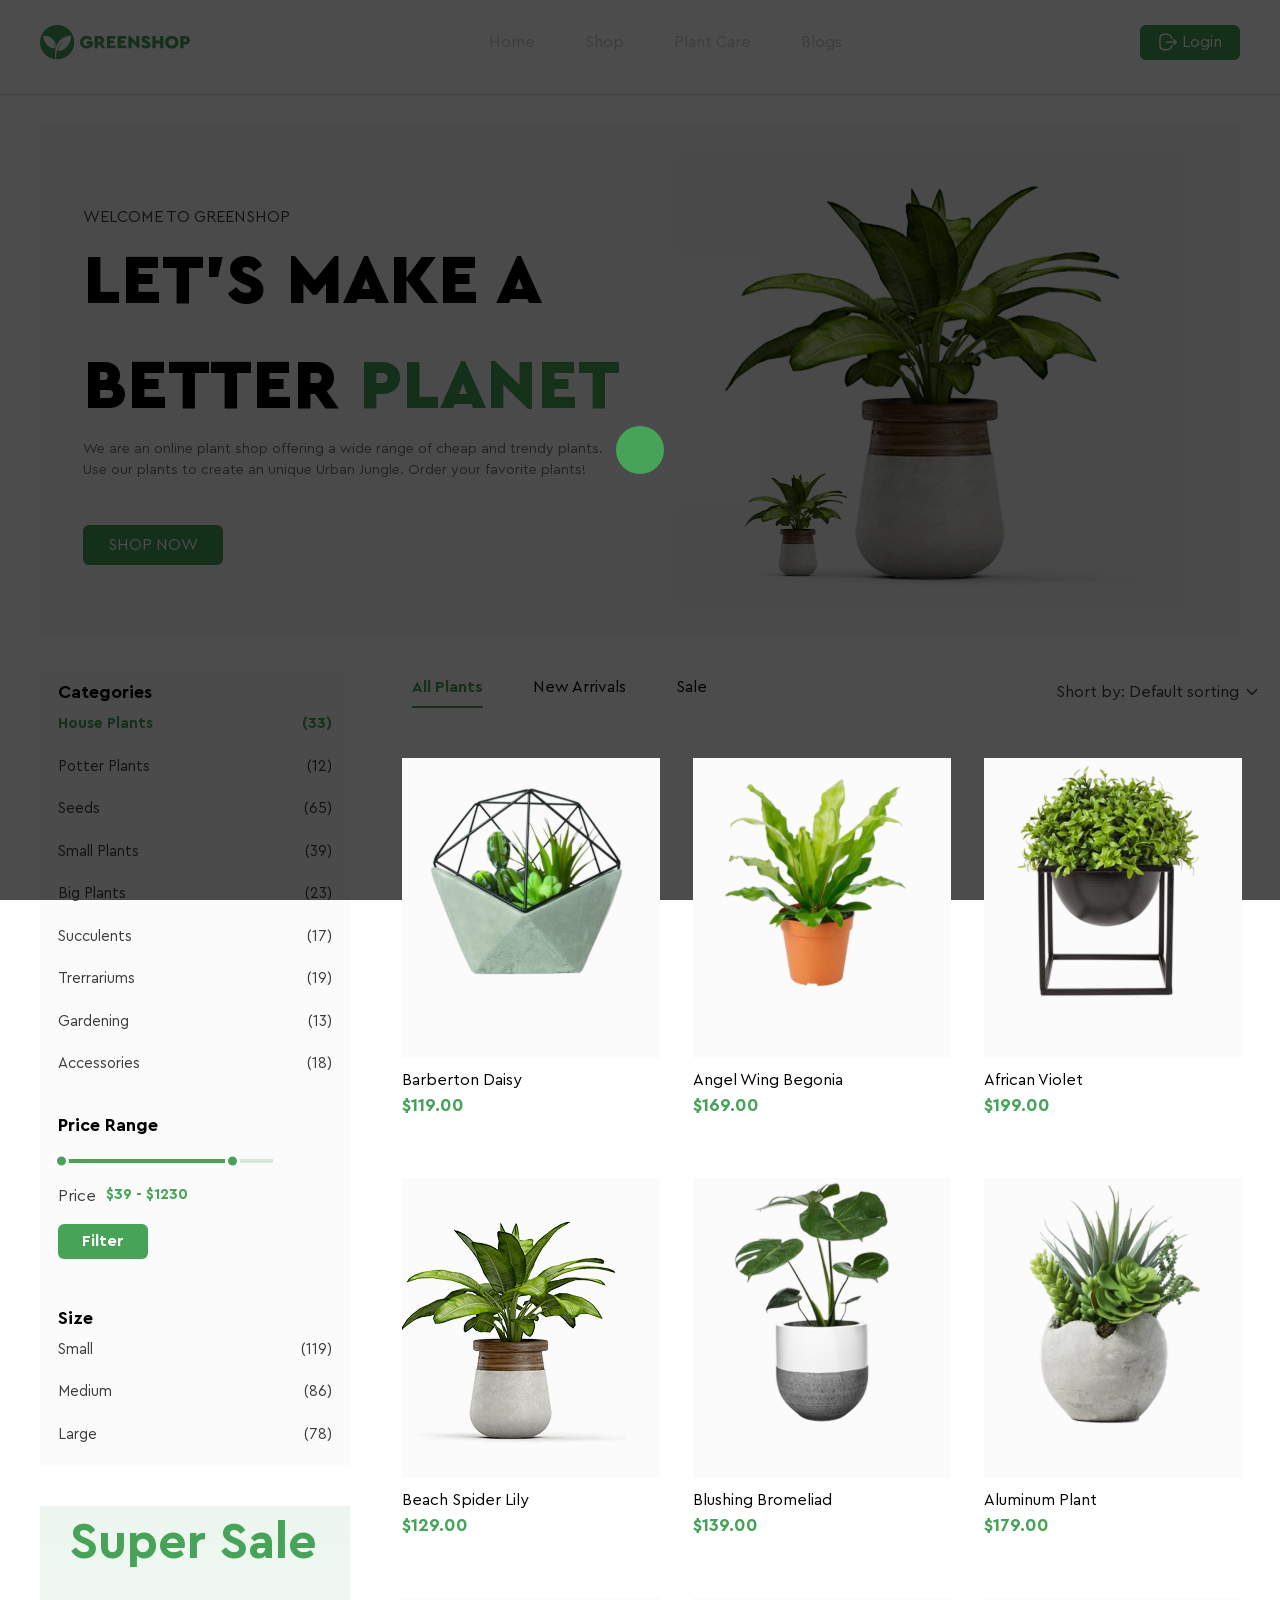
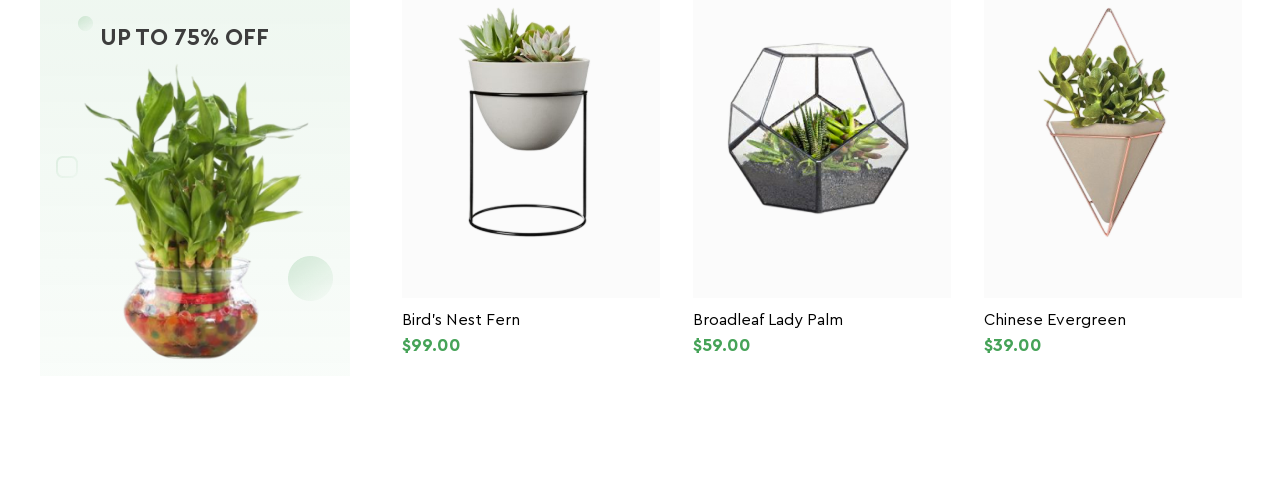
<file: index.html>
<!DOCTYPE html>
<html lang="uk">

<head>
    <meta charset="UTF-8">
    <meta name="viewport" content="width=device-width, initial-scale=1.0">
    <title>GREENSHOP</title>

    <link rel="stylesheet" href="./styles/reset.css">
    <link rel="stylesheet" href="./styles/font.css">
    <link rel="stylesheet" href="./styles/heroscreen.css">
    <link rel="stylesheet" href="./styles/catalog.css">
     <link rel="stylesheet" href="./styles/loader.css">

</head>

<body>
    <div class="loader">
        <div class="spinner"></div>
    </div>

    <header class="site-header">
        <div class="container">
            <img src="./picture/Logo.svg"></img>
            <nav class="main-nav">

                <a href="#">Home</a>
                <a href="#">Shop</a>
                <a href="#">Plant Care</a>
                <a href="#">Blogs</a>


            </nav>
            <button class="button">
                <img src="./picture/Logout.svg">
                Login

            </button>

        </div>
        <div class="divider"></div>

    </header>
    <main>

        <section class="hero">

            <div class="hero-content">
                <p>WELCOME TO GREENSHOP</p>
                <h1>LET'S MAKE A <br> BETTER <span style="color:#46A358;"> PLANET</span>
                </h1>

                <p class="hero-text">
                    We are an online plant shop offering a wide range of cheap and trendy plants. Use our plants to
                    create
                    an unique Urban Jungle. Order your favorite plants!
                </p>

                <button class="hero-button">SHOP NOW</button>
            </div>

            <div class=" hero img ">
                <img src="./picture/Frame 1.png" alt="green plant">
            </div>

        </section>



        <section class="catalog-container">

            <aside class="sidebar">
                <h3 class="sidebar-title">Categories</h3>

                <ul class="category-list">
                    <li class="category-item">
                        <a href="#" class="active">
                            <span>House Plants</span>
                            <span>(33)</span>
                        </a>
                    </li>

                    <li class="category-item">
                        <a href="#">
                            <span>Potter Plants</span>
                            <span>(12)</span>
                        </a>
                    </li>

                    <li class="category-item">
                        <a href="#">
                            <span>Seeds</span>
                            <span>(65)</span>
                        </a>
                    </li>

                    <li class="category-item">
                        <a href="#">
                            <span>Small Plants</span>
                            <span>(39)</span>
                        </a>
                    </li>

                    <li class="category-item">
                        <a href="#">
                            <span>Big Plants</span>
                            <span>(23)</span>
                        </a>
                    </li>

                    <li class="category-item">
                        <a href="#">
                            <span>Succulents</span>
                            <span>(17)</span>
                        </a>
                    </li>

                    <li class="category-item">
                        <a href="#">
                            <span>Trerrariums</span>
                            <span>(19)</span>
                        </a>
                    </li>

                    <li class="category-item">
                        <a href="#">
                            <span>Gardening</span>
                            <span>(13)</span>
                        </a>
                    </li>

                    <li class="category-item">
                        <a href="#">
                            <span>Accessories</span>
                            <span>(18)</span>
                        </a>
                    </li>

                </ul>

                <div class="price-range">
                    <h3 class="sidebar-title">Price Range</h3>

                    <div class="range-line">
                        <span class="dot-price-left"></span>
                        <span class="dot-price-right"></span>
                    </div>

                    <p class="price-text">
                        Price <span> $39 - $1230</span>
                    </p>

                    <button class="filter-button">Filter</button>

                    <h3 class="sidebar-title">Size</h3>

                    <ul class="category-list">

                        <li class="category-item">
                            <a href="#">
                                <span>Small</span>
                                <span>(119)</span>
                            </a>
                        </li>

                        <li class="category-item">
                            <a href="#">
                                <span>Medium</span>
                                <span>(86)</span>
                            </a>
                        </li>

                        <li class="category-item">
                            <a href="#">
                                <span>Large</span>
                                <span>(78)</span>
                            </a>
                        </li>
                    </ul>

                    <div class="banner">
                        <p class="banner-text">Super Sale</p>
                        <p class="sale-text">UP TO 75% OFF</p>
                        <img class="ellipse ellipse-1" src="./picture/Rectangle 30.png" alt="ellipse">
                        <img class="ellipse ellipse-2" src="./picture/Rectangle 31.png" alt="ellipse">
                        <img class="ellipse ellipse-3" src="./picture/Rectangle 32.png" alt="ellipse">
                        <img src="./picture/image 12.png" alt="super Sale">
                    </div>

                </div>

            </aside>

            <div class="products">
                <div class="header">
                    <nav class="catalog-tabs">
                        <a href="#" class="active">All Plants</a>
                        <a href="#">New Arrivals</a>
                        <a href="#">Sale</a>
                    </nav>
                    <div class="sorting">
                        <p>Short by: Default sorting</p>
                        <img src="./picture/Arrow - Down 2.svg" alt="arrow Down">
                    </div>


                </div>


                <div class="product-grid">

                    <div class="product-card">
                        <div class="image-card">
                        <img src="./picture/image 1.png" alt="plant">
                        <div class="product-action">
                            <img src="./picture/shopping-1.svg">
                            <img src="./picture/heart-1.svg">
                            <img src="./picture/Vector.svg">

                        </div>


                        </div>

                        <h4 class="product-title">Barberton Daisy</h4>
                        <p class="product-price">$119.00</p>

                    </div>

                    <div class="product-card">
                        <div class="image-card">
                        <img src="./picture/product-21-320x320 1 1.png" alt="plant">
                        <div class="product-action">
                            <img src="./picture/shopping-1.svg">
                            <img src="./picture/heart-1.svg">
                            <img src="./picture/Vector.svg">

                        </div>


                        </div>

                        <h4 class="product-title">Angel Wing Begonia</h4>
                        <p class="product-price">$169.00</p>

                    </div>

                    <div class="product-card">
                        <div class="image-card">
                        <img src="./picture/image 2 1.png" alt="plant">
                        <div class="product-action">
                            <img src="./picture/shopping-1.svg">
                            <img src="./picture/heart-1.svg">
                            <img src="./picture/Vector.svg">

                        </div>


                        </div>

                        <h4 class="product-title">African Violet</h4>
                        <p class="product-price">$199.00</p>

                    </div>

                    <div class="product-card">
                        <div class="image-card">
                        <img src="./picture/01 3.png" alt="plant">
                        <div class="product-action">
                            <img src="./picture/shopping-1.svg">
                            <img src="./picture/heart-1.svg">
                            <img src="./picture/Vector.svg">

                        </div>


                        </div>

                        <h4 class="product-title">Beach Spider Lily</h4>
                        <p class="product-price">$129.00</p>

                    </div>

                    <div class="product-card">
                        <div class="image-card">
                        <img src="./picture/image 7 1.png" alt="plant">
                        <div class="product-action">
                            <img src="./picture/shopping-1.svg">
                            <img src="./picture/heart-1.svg">
                            <img src="./picture/Vector.svg">

                        </div>


                        </div>

                        <h4 class="product-title">Blushing Bromeliad</h4>
                        <p class="product-price">$139.00</p>

                    </div>

                    <div class="product-card">
                        <div class="image-card">
                        <img src="./picture/image 8 1.png" alt="plant">
                        <div class="product-action">
                            <img src="./picture/shopping-1.svg">
                            <img src="./picture/heart-1.svg">
                            <img src="./picture/Vector.svg">

                        </div>


                        </div>

                        <h4 class="product-title">Aluminum Plant</h4>
                        <p class="product-price">$179.00</p>

                    </div>

                    <div class="product-card">
                        <div class="image-card">
                        <img src="./picture/image 9 1.png" alt="plant">
                        <div class="product-action">
                            <img src="./picture/shopping-1.svg">
                            <img src="./picture/heart-1.svg">
                            <img src="./picture/Vector.svg">

                        </div>


                        </div>

                        <h4 class="product-title">Bird's Nest Fern</h4>
                        <p class="product-price">$99.00</p>

                    </div>

                    <div class="product-card">
                        <div class="image-card">
                        <img src="./picture/product-20-320x320 1 1.png" alt="plant">
                        <div class="product-action">
                            <img src="./picture/shopping-1.svg">
                            <img src="./picture/heart-1.svg">
                            <img src="./picture/Vector.svg">

                        </div>


                        </div>

                        <h4 class="product-title">Broadleaf Lady Palm</h4>
                        <p class="product-price">$59.00</p>

                    </div>

                    <div class="product-card">
                        <div class="image-card">
                        <img src="./picture/image 10 1.png" alt="plant">
                        <div class="product-action">
                            <img src="./picture/shopping-1.svg">
                            <img src="./picture/heart-1.svg">
                            <img src="./picture/Vector.svg">

                        </div>


                        </div>

                        <h4 class="product-title">Chinese Evergreen</h4>
                        <p class="product-price">$39.00</p>

                    </div>


                </div>

            </div>







            </div>



        </section>

    </main>

    <footer>

    </footer>


</body>

</html>
</file>
<file: styles/font.css>
@font-face {
    font-family: 'Cera Pro';
    src: local('Cera Pro'),
    url('../fonts/CeraPro-Regular.woff') format('woff'),
    url('../fonts/CeraPro-Regular.ttf') format('truetype');
    font-weight:400;
  }

  @font-face {
    font-family: 'Cera Pro';
    src: local('Cera Pro'),
    url('../fonts/CeraPro-Medium.woff') format('woff'),
    url('../fonts/CeraPro-Medium.ttf') format('truetype');
    font-weight:500;
  }


  @font-face {
    font-family: 'Cera Pro';
    src: local('Cera Pro'),
    url('../fonts/CeraPro-Bold.woff') format('woff'),
    url('../fonts/CeraPro-Bold.ttf') format('truetype');
    font-weight:700;
  }

  @font-face {
    font-family: 'Cera Pro';
    src: local('Cera Pro'),
    url('../fonts/CeraPro-Black.woff') format('woff'),
    url('../fonts/CeraPro-Black.ttf') format('truetype');
    font-weight:900;
  }
</file>
<file: styles/heroscreen.css>
.button {
    display: flex;
    align-items: center;
    justify-content: center;
    gap: 4px;

    background-color: #46A358;
    border-radius: 6px;
    width: 100px;
    height: 35px;
    color: #ffffff;

}

.button img {
    width: 20px;
    height: 20px;
}


body {
    font-family: 'Cera Pro', sans-serif;
    font-size: 16px;
}

.container {
    max-width: 1200px;
    margin: 0 auto;
    display: flex;
    align-items: center;
    justify-content: space-between;
}

nav {
    display: flex;
    gap: 50px;
    margin: 30px;
    right: 50px;
}


.divider {
    display: flex;
    height: 1px;
    background-color: #dadbda;
    max-width: 1440px;
    justify-content: center;
    margin-top:  10px; ;

}

h1 {
    font-family: 'Cera Pro', sans-serif;
    font-size: 70px;
    font-weight: 900;
}

p {
    display: flex;
    max-width: 530px;
    color: #3D3D3D;
}

.hero {
    display: flex;
    max-width: 1200px;
    margin: 30px auto;
    background-color: #F5F5F580
}

.hero-button {
    background-color: #46A358;
    border-radius: 6px;
    width: 140px;
    height: 40px;
    color: #ffffff;
    margin-top: 44px;
}

.hero-text {
    font-family: 'Cera Pro', sans-serif;
    font-size: 14px;
    font-weight: 400;
    color: #727272;
}


.hero-content {
    max-width: 1200px;
    margin-top: 80px;
    margin-left: 43px;
}


.main-nav a {
    position: relative;
    text-decoration: none;
    font-size:  16px;
    font-weight: 400;
    color:#3D3D3D ;
   
   
}

.main-nav a:hover {
   font-size: 16px;
   font-weight: 700;
   
}

.main-nav a::after {
    content: "";
    position: absolute;
    left: 0;
    bottom: -40px;
    width: 100%;
    height: 3px;
    background-color: #46A358;
    opacity: 0;
}

.main-nav a:hover::after {
    font-size: 16px;
    font-weight: 700;
    color:#3D3D3D ;
    border-bottom:3px solid #46A358;
    opacity: 1
  
}
</file>
<file: styles/catalog.css>
.catalog-container {
    max-width: 1200px;
    margin: 0 auto;
    display: flex;

    justify-content: space-between;
    margin-bottom: 200px;

}

.category-item a {
    display: flex;
    justify-content: space-between;
}

.sidebar {
    width: 310px;
    height: 800px;
    background-color: #FBFBFB;
    padding: 14px 18px;

}

.sidebar-title {
    font-size: 18px;
    font-weight: 700;
    margin-bottom: 7px;
}

.category-item a {
    display: flex;
    justify-content: space-between;
    font-size: 15px;
    font-weight: 400;
    color: #3D3D3D;
    margin-bottom: 20px;

}

.category-item a:hover {
    color: #46A358;
    font-size: 15px;
    font-weight: 700;
}

.category-item a.active {
    color: #46A358;
    font-size: 15px;
    font-weight: 700;
}

.price-range {
    margin-top: 36px;
}

.price-text span {
    color: #46A358;
    font-size: 15px;
    font-weight: 700;
    margin-left: 10px;
}

.range-line {
    position: relative;
    width: 209px;
    height: 4px;
    background-color: rgba(70, 163, 88, 0.2);
    margin-left: 6px;
    margin-bottom: 21px;
    margin-top: 20px;
}

.range-line::before {
    content: "";
    position: absolute;
    width: 161px;
    height: 4px;
    background-color: #46A358;
    margin-left: 0px;
}

.dot-price-left {
    position: absolute;
    top: 50%;
    width: 15px;
    height: 15px;
    border-radius: 50%;
    background-color: #46A358;
    border: 3px solid #ffffff;
    transform: translateY(-50%);
    left: -10px;
}

.dot-price-right {
    position: absolute;
    top: 50%;
    width: 15px;
    height: 15px;
    border-radius: 50%;
    background-color: #46A358;
    border: 3px solid #ffffff;
    transform: translateY(-50%);
    left: 161px;
}

.filter-button {
    width: 90px;
    height: 35px;
    border-radius: 6px;
    color: #ffffff;
    background-color: #46A358;
    font-size: 16px;
    font-weight: 700;
    margin-top: 16px;
    margin-bottom: 46px;
}

.filter-button:hover {
    width: 90px;
    height: 35px;
    border-radius: 6px;
    color: #ffffff;
    background-color: #5dce74;
    font-size: 16px;
    font-weight: 700;
    margin-top: 16px;
}


.banner {
    position: relative;
    width: 310px;
    height: 470px;
    margin-left: -18px;
    background: linear-gradient(180deg,
            rgba(70, 163, 88, 0.1) 0%,
            rgba(54, 169, 77, 0.03) 100%);
}

.banner-text {
    width: 100%;
    margin-left: 30px;
    text-align: center;
    margin-top: 60px;
    margin-bottom: 10px;
    font-family: 'cera pro';
    font-size: 50px;
    font-weight: 700;
    color: #46A358;
}

.sale-text {
    width: 100%;
    text-align: center;
    margin-left: 60px;
    margin-top: 40px;
    font-family: 'cera pro';
    font-size: 23px;
    font-weight: 700;
    color: #3D3D3D;
}

.ellipse {
    position: absolute;
}

.ellipse-1 {
    margin-left: 16px;
    margin-top: 100px;
    margin-bottom: 50px;
    margin-right: 272px;
}

.ellipse-2 {
    margin-left: 248px;
    margin-top: 200px;
    margin-bottom: 82px;
    margin-right: 272px;
}

.ellipse-3 {
    margin-left: 38px;
    margin-top: -40px;
    margin-bottom: 82px;
    margin-right: 272px;
}

.products {
    width: 838px;
}

.header {
    display: flex;
    justify-content: space-between;
    margin-top: -20px;
    margin-left: -20px;
    align-items: center;
    margin-bottom: 20px;


}

.sorting {
    display: flex;
    align-items: center;
    gap: 5px;
    margin-right: -20px;
}

.sorting p {
    margin: 0;
}

.active {
    font-size: 16px;
    font-weight: 700;
    color: #46A358;
}

.catalog-tabs a.active {
    color: #46A358;
    font-weight: 700;
    border-bottom: 2px solid #46A358;
    padding-bottom: 7px;

}

.product-grid {
    display: grid;
    grid-template-columns: repeat(3, 1fr);
    column-gap: 33px;
    row-gap: 120px;
}

.product-card {
    position: relative;
    width: 258px;
    height: 300px;
}

.product-card::before {
    content: "";
    position: absolute;
    top: 0;
    left: 0;

    width: 100%;
    height: 2px;

    background-color: #46A358;

    opacity: 0;
}

.product-card:hover::before {
    opacity: 1;

}

.product-card:hover .product-action {
    opacity: 1;

}

.product-title {
    font-size: 16px;
    font-weight: 400;
}

.product-price {
    font-size: 18px;
    font-weight: 700;
    color: #46A358;
}

.image-card {
    width: 258px;
    height: 300px;
    background-color: #FBFBFB;
    margin-bottom: 10px;

}

.product-action {
    position: absolute;
    left: 50%;
    transform: translateX(-50%);
    display: flex;
    gap: 30px;
    opacity: 0;
}
</file>
<file: styles/loader.css>
.loader {
position: fixed;
inset: 0; /*без маржинів по краям, приліпи до країв*/
background-color: rgba(0, 0, 0, .7);
display: flex;
justify-content: center; /*постав дитину по центру по горизонталі*/
align-items: center; /*постав дитину по центру по вертикалі*/
}

.spinner {
    width: 48px;
    height: 48px;
    border-radius: 50%;
    display: inline-block;
    position: relative;
    color: #46A358;
    animation: rotation 1s linear infinite; /* назва анімації. тривалість повного оберту. рівномірність обертання. тривалвсть анімації- тут безкінечність*/
}

.spinner::before,
.spinner::after {
    content: "";
    position: absolute;
    inset: 0;
    border-radius: 50%;
    background: currentColor;
    animation: prixClipFix 2s linear infinite;
}

.spinner::after {
    inset: 6px;
    transform: rotate3d(90, 90, 0, 180deg);
}

@keyframes rotation {
    0% {
        transform: rotate(0deg);
    }
    100% {
        transform: rotate(360deg);
    }
}

@keyframes prixClipFix {
    0% {
        clip-path: polygon(
            50% 50%,
            0 0,
            0 0,
            0 0,
            0 0,
            0 0
        );
    }

    50% {
        clip-path: polygon(
            50% 50%,
            0 0,
            100% 0,
            100% 0,
            100% 0,
            100% 0
        );
    }

    75%,
    100% {
        clip-path: polygon(
            50% 50%,
            0 0,
            100% 0,
            100% 100%,
            0 100%,
            0 0
        );
    }
}
</file>
